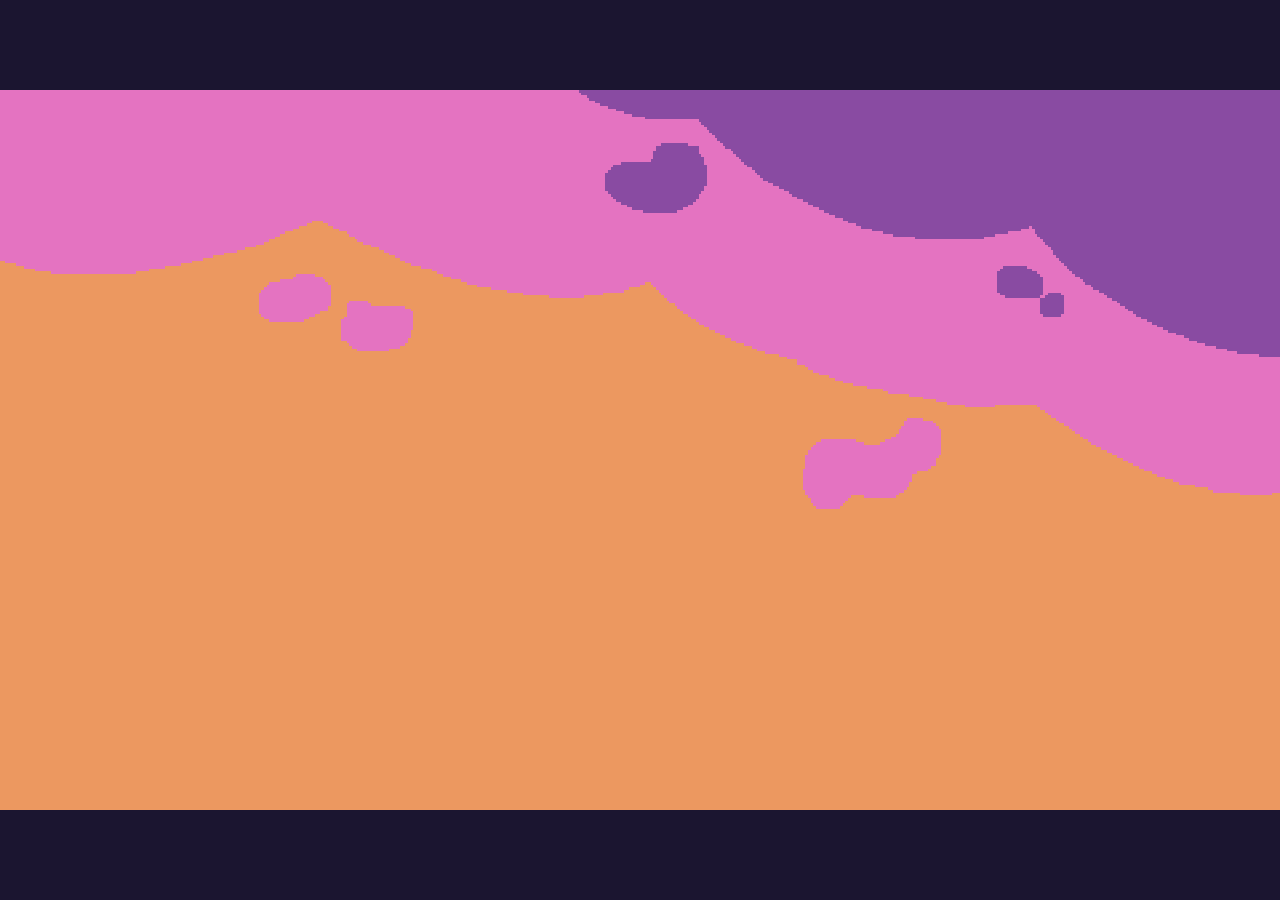
<file: index.html>
<!DOCTYPE html>
<html lang="en">
<head>
<meta charset="utf-8">
<title>B's Journal - Belinda Ortlepp</title>
<meta name="viewport" content="width=device-width,initial-scale=1,maximum-scale=1,user-scalable=no,viewport-fit=cover">
<link rel="icon" href="assets/logo-small.png">
<link rel="manifest" href="manifest.webmanifest">
<link rel="apple-touch-icon" href="apple-touch-icon.png">
<meta name="theme-color" content="#754289">
<meta name="mobile-web-app-capable" content="yes">
<meta name="apple-mobile-web-app-capable" content="yes">
<meta name="apple-mobile-web-app-status-bar-style" content="black-translucent">
<meta name="apple-mobile-web-app-title" content="B's Journal">
<link rel="stylesheet" href="style.css?v=11">
</head>
<body>
<div id="stage">
  <canvas id="c" width="480" height="270"></canvas>
  <canvas id="tc"></canvas>
  <div id="ui">
    <div id="dlg" class="box hidden"><img id="dicon" src="assets/dialogue-icon.png" alt=""><div id="dport" class="b"></div><div id="dname"></div><div id="dtext"></div><div id="dnext"></div></div>
    <div id="card" class="box hidden"></div>
    <div id="journal" class="hidden">
      <img id="jimg" src="assets/journal-new.png" alt="">
      <div id="jtabs"></div>
      <div id="pgL" class="pg"></div><div id="pgR" class="pg"></div>
      <div id="flip"></div>
      <button class="jarrow" id="jprev" style="left:68px">&lt;</button><button class="jarrow" id="jnext" style="left:396px">&gt;</button>
      <button class="jclose" id="jclose">X</button>
      <div id="jfoot"></div>
    </div>
    <div id="map" class="hidden"><img id="mapimg" src="assets/map.png" alt=""><div id="maphot"></div><button class="jclose" id="mapclose">X</button><div id="maphint">Click a place to travel there. Esc closes the map.</div></div>
    <div id="menu" class="box hidden"></div>
    <div id="help" class="box hidden"></div>
    <div id="toast" class="hidden"></div>
  </div>
</div>
<div id="tpad"><button class="tb" id="tpL" aria-label="Walk left">&lt;</button><button class="tb" id="tpR" aria-label="Walk right">&gt;</button><button class="tb" id="tpE" aria-label="Action">E</button><button class="tb tm" id="tpM">MENU</button></div>

<div id="rot"><div class="ph"></div>Please turn your phone sideways to play.</div>
<div id="pn"><div class="who"><img src="assets/cat-notice.png" alt="">Peanut</div><div>Mrrp. Hi! This website works best on a laptop or desktop with a keyboard. You can still explore on this device with the on-screen buttons. Have fun!</div><div id="pnfs"></div><button id="pnok">OK</button></div>
<script src="main.js?v=11"></script>
</body>
</html>
</file>
<file: style.css>
@font-face{font-family:'Pixelta';src:url(assets/fonts/Pixelta.ttf) format('truetype')}
@font-face{font-family:'InterB';src:url(assets/fonts/Inter-Medium-subset.woff) format('woff');font-weight:100 900}
html,body{margin:0;height:100%;background:#1b1530;overflow:hidden;font-family:'InterB','Helvetica Neue',Arial,sans-serif;font-weight:500}
.ctitle,#dname,.ph,.pe,.sec,.mi,.tl,.jtab,.hot span,#menu h2,#help h2,.jclose,.jarrow,.cskills .sk,.meta b,.it b,.pg .lnk b,#tpad .tb,.lnk b,#toast b{font-family:'Pixelta','InterB',sans-serif!important;font-weight:normal!important}
#stage{position:absolute;left:50%;top:50%;transform:translate(-50%,-50%)}
canvas{display:block;image-rendering:crisp-edges;image-rendering:pixelated}
#tc{position:absolute;left:0;top:0;pointer-events:none;image-rendering:auto}
#ui{position:absolute;left:0;top:0;width:480px;height:270px;transform-origin:0 0;pointer-events:none;color:#3a2a1a}
#ui>*{pointer-events:auto}
.hidden{display:none!important}
.box{position:absolute;background:#fbe9c8;border:5px solid #8e563b;box-sizing:border-box;box-shadow:0 0 0 2px #3a2a1a}
.dim{opacity:.6}
.tl{display:inline-block;margin:0;padding:0;border:0;background:none;font:inherit;font-size:11px;color:#3a2a1a;cursor:pointer}
.tl:hover{color:#d67bba;text-decoration:underline}
.mi{font-size:12px;line-height:14px;color:#3a2a1a;cursor:pointer;padding:2px 12px}
.mi:hover{color:#d67bba;text-decoration:underline}
/* dialogue */
#dlg{left:22px;right:22px;bottom:28px;height:74px;padding:8px 12px;font-size:7.5px;line-height:11px;border-image:url(assets/ui-dialogue.png) 8 fill / 8px stretch;cursor:pointer}
#dport{position:absolute;left:10px;top:9px;width:48px;height:48px;border:3px solid #8e563b;box-shadow:0 0 0 1px #3a2a1a,inset 0 0 0 1px #d8a066;background-color:#e7c9a0;background-repeat:no-repeat;image-rendering:pixelated;box-sizing:content-box}
#dport.b{background-image:url(assets/portrait-b.png);background-size:48px auto;background-position:center top}
#dport.p{background-image:url(assets/portrait-peanut.png);background-size:48px 44px;background-position:center}
#dtext{margin-left:58px}
#dname{position:absolute;top:-14px;left:10px;background:#d67bba;border:2px solid #754289;color:#2b1d12;padding:1px 8px;font-size:11px}
#dicon{position:absolute;right:8px;top:-16px;image-rendering:pixelated}
#dnext{position:absolute;right:12px;bottom:6px;width:0;height:0;border-left:4px solid transparent;border-right:4px solid transparent;border-top:5px solid #8e563b;animation:bl .8s steps(2) infinite}
@keyframes bl{50%{opacity:0}}
/* info card */
#card{left:44px;top:8px;right:44px;bottom:26px;padding:8px 12px;font-size:7.3px;line-height:11px;border-image:url(assets/ui-panel.png) 8 fill / 8px stretch}
.ctitle{font-size:15px;line-height:15px;color:#754289}
.csub{font-size:8px;opacity:.75;margin-bottom:6px}
.cmain{display:flex;gap:10px;height:164px;overflow:hidden}
.cleft{flex:none;width:186px;min-height:0;overflow-y:auto;overflow-x:hidden;scrollbar-width:thin;scrollbar-color:#754289 #e7c9a0}
.cskills{font-size:7px;line-height:10px;margin-top:4px}
.cskills b{color:#754289;font-weight:normal}
.cskills .sk{display:block;margin-bottom:1px}
.hero{width:180px;height:101px;background:#fff3dc;border:2px solid #8e563b;overflow:hidden;cursor:zoom-in;box-sizing:content-box}
.solo{display:flex;flex-direction:column;align-items:center;gap:8px;margin-top:2px}
.solo .hero{width:240px;height:135px}
.solo .jgo{color:#754289;font-size:9.5px;cursor:pointer;text-decoration:underline}
.hero.big{position:fixed;left:18px;top:6px;width:436px;height:245px;z-index:30;cursor:zoom-out;border-width:4px}
.hero img,.hero video{width:100%;height:100%;object-fit:cover;display:block;image-rendering:auto}
.xph{width:100%;height:100%;box-sizing:border-box;border:1px solid #3a2a1a;background:linear-gradient(to top right,transparent calc(50% - .7px),#754289 50%,transparent calc(50% + .7px)),linear-gradient(to bottom right,transparent calc(50% - .7px),#754289 50%,transparent calc(50% + .7px));position:relative}
.xph span{position:absolute;left:3px;top:2px;font-size:7px;color:#2b1d12;background:rgba(251,233,200,.85);padding:0 2px}
.ctext{flex:1;min-height:0;overflow-y:auto;padding-right:6px;font-size:6.3px;line-height:10px;scrollbar-width:thin;scrollbar-color:#754289 #e7c9a0}
.ctext::-webkit-scrollbar,.cleft::-webkit-scrollbar{width:5px}
.ctext::-webkit-scrollbar-track,.cleft::-webkit-scrollbar-track{background:#e7c9a0}
.ctext::-webkit-scrollbar-thumb,.cleft::-webkit-scrollbar-thumb{background:#754289}
.ctext p{margin:0 0 4px}
.meta{display:flex;flex-wrap:wrap;gap:1px 10px;margin-bottom:4px}
.meta b,.it b{color:#754289;font-weight:normal}
.bar{display:flex;align-items:center;gap:6px;margin:0 0 4px}
.bar span{width:84px}
.bar i{flex:1;height:7px;background:#e7c9a0;border:1px solid #8e563b;display:block}
.bar u{display:block;height:100%;background:#d67bba}
.it{margin:0 0 5px}
.cfoot{position:absolute;left:12px;right:12px;bottom:6px;display:flex;justify-content:flex-end;gap:16px}
.chint{position:absolute;left:12px;bottom:9px;font-size:8px;opacity:.7}
/* journal */
#journal{position:absolute;left:0;top:0;width:480px;height:270px;background:rgba(27,21,48,.82);perspective:900px}
#jimg{position:absolute;left:0;top:0;width:480px;height:270px;pointer-events:none;image-rendering:pixelated;image-rendering:crisp-edges;image-rendering:pixelated}
.jtab{position:absolute;left:45px;width:15px;margin:0;padding:0;border:0;background:transparent;color:#fbe9c8;font:inherit;font-size:7px;letter-spacing:.5px;writing-mode:vertical-rl;transform:rotate(180deg);cursor:pointer;text-align:center;line-height:15px}
.jtab:hover{color:#ec975e}
.jtab.on{color:#ffd28a;text-decoration:underline}
.pg{position:absolute;left:0;top:0;overflow:hidden;color:#3a2a1a;font-size:5.8px;line-height:10px}
.pe{font-size:8px;color:#754289;margin-bottom:2px}
.ph{font-size:11px;line-height:11px;margin-bottom:4px;color:#2b1d12}
.sec{color:#754289;font-weight:normal}
.pb{font-size:5.8px;line-height:10px}
.pb p{margin:0 0 4px}
.pt{font-size:6.8px;line-height:11px;padding-top:6px}
.pg a{color:#754289}
.pg .bar span{width:62px}
.pg .hero{width:139px;height:78px;margin:3px 0 5px;cursor:default}
.pg .lnk{display:flex;align-items:center;gap:6px;margin:0 0 5px;color:#3a2a1a;text-decoration:none;cursor:pointer}
.pg .lnk img{width:32px;height:32px;image-rendering:pixelated;flex:none}
.pg .lnk:hover b{color:#ec975e}
.pg .lnk b{font-weight:normal;color:#754289;display:block}
.pg .lnk small{display:block;font-size:6.5px;opacity:.75;word-break:break-all}
#flip{position:absolute;display:none;transform-style:preserve-3d;pointer-events:none}
.face{position:absolute;left:0;top:0;right:0;bottom:0;background:#edc39a;backface-visibility:hidden;-webkit-backface-visibility:hidden;box-shadow:inset 0 0 6px rgba(120,80,40,.35)}
.face.back{transform:rotateY(180deg)}
.ftxt{position:absolute;overflow:hidden;color:#3a2a1a;font-size:5.8px;line-height:10px}
.jarrow{position:absolute;bottom:20px;width:16px;height:14px;border:0;background:transparent;color:#754289;font:inherit;font-size:12px;line-height:14px;cursor:pointer;padding:0}
.jarrow:hover{color:#d67bba}
.jclose{position:absolute;right:6px;top:4px;width:16px;height:14px;border:0;background:transparent;color:#fbe9c8;font:inherit;font-size:11px;line-height:14px;cursor:pointer;padding:0}
.jclose:hover{color:#ec975e}
#jfoot,#maphint{font-family:"Pixelta","InterB",sans-serif!important;position:absolute;left:0;right:0;bottom:1px;text-align:center;font-size:8px;color:#fbe9c8;pointer-events:none}
/* map */
#map{position:absolute;left:0;top:0;width:480px;height:270px;background:rgba(27,21,48,.85)}
#mapimg{position:absolute;left:0;top:0;width:480px;height:270px;pointer-events:none;image-rendering:crisp-edges;image-rendering:pixelated}
.hot{position:absolute;border:0;background:transparent;padding:0;margin:0;cursor:pointer;font:inherit}
.hot:hover span{color:#d67bba;text-decoration:underline}
.hot span{position:absolute;left:50%;top:100%;transform:translateX(-50%);white-space:nowrap;font-size:10px;color:#8e563b;margin-top:1px}
.here{position:absolute;width:0;height:0;border-left:5px solid transparent;border-right:5px solid transparent;border-top:7px solid #d67bba;animation:bob .9s ease-in-out infinite}
@keyframes bob{50%{transform:translateY(-3px)}}
/* menu, help, toast */
#menu,#help{left:50%;top:50%;transform:translate(-50%,-50%);padding:8px 14px 10px;display:flex;flex-direction:column;gap:3px;align-items:center;font-size:11px}
#menu h2,#help h2{margin:0 0 3px;font-size:13px;font-weight:normal;color:#754289}
#help{width:340px;align-items:stretch;font-size:8px;line-height:12px;gap:4px}
#help p{margin:0}
#help b{color:#754289;font-weight:normal}
#help .tl{align-self:center;margin-top:3px}
#toast{position:absolute;top:26px;left:50%;transform:translateX(-50%);background:#3a2a1a;color:#fbe9c8;padding:4px 10px;font-size:8.5px;border:2px solid #d67bba;pointer-events:none;white-space:nowrap}

html,body{touch-action:none;-webkit-user-select:none;user-select:none;-webkit-touch-callout:none;-webkit-tap-highlight-color:transparent;overscroll-behavior:none}
.ctext,.cleft{touch-action:pan-y;-webkit-overflow-scrolling:touch}
#tpad{position:fixed;left:0;right:0;bottom:0;top:0;pointer-events:none;z-index:20}
#tpad .tb{position:absolute;pointer-events:auto;display:none;align-items:center;justify-content:center;width:64px;height:64px;border-radius:50%;background:rgba(251,233,200,.55);border:3px solid rgba(142,86,59,.9);color:#3a2a1a;font:inherit;font-size:22px;touch-action:none;-webkit-user-select:none;user-select:none;box-shadow:0 2px 0 rgba(0,0,0,.35)}
#tpad .tb:active,#tpad .tb.on{background:rgba(214,123,186,.85)}
#tpad .tm{width:auto;height:34px;border-radius:6px;font-size:13px;padding:0 12px}
#tpL{left:max(14px,env(safe-area-inset-left));bottom:max(18px,env(safe-area-inset-bottom))}
#tpR{left:calc(max(14px,env(safe-area-inset-left)) + 76px);bottom:max(18px,env(safe-area-inset-bottom))}
#tpE{right:max(18px,env(safe-area-inset-right));bottom:max(24px,env(safe-area-inset-bottom));width:72px;height:72px;font-size:26px}
#tpM{right:max(14px,env(safe-area-inset-right));top:max(10px,env(safe-area-inset-top))}
#rot{position:fixed;inset:0;z-index:60;background:#1b1530;color:#fbe9c8;display:none;flex-direction:column;align-items:center;justify-content:center;text-align:center;padding:24px;font-size:18px;line-height:1.4}
#rot .ph{width:34px;height:60px;border:4px solid #fbe9c8;border-radius:8px;box-sizing:border-box;animation:rt 2.4s ease-in-out infinite;margin-bottom:22px}
@keyframes rt{0%,25%{transform:rotate(0)}60%,100%{transform:rotate(-90deg)}}

#pn{position:fixed;z-index:50;left:50%;top:50%;transform:translate(-50%,-50%);width:min(88vw,430px);box-sizing:border-box;background:#fbe9c8;border:5px solid #8e563b;box-shadow:0 0 0 2px #3a2a1a;padding:12px 14px;color:#3a2a1a;font-size:14px;line-height:1.35;display:none}
#pn .who{display:flex;align-items:flex-end;gap:10px;margin-bottom:8px;color:#754289;font-size:15px}
#pn img{height:40px;image-rendering:pixelated}
#pn button{margin-top:10px;float:right;background:#d67bba;border:2px solid #754289;color:#2b1d12;font:inherit;font-size:14px;padding:4px 16px;cursor:pointer}
@media (max-height:420px){#pn{font-size:12px;padding:8px 12px}#pn img{height:30px}#tpad .tb{width:56px;height:56px}#tpR{left:calc(max(14px,env(safe-area-inset-left)) + 68px)}#tpE{width:62px;height:62px}}

#toast,#toast *{font-family:'Pixelta','InterB',sans-serif!important;font-weight:normal!important}

.meta b,.it b,.cskills .sk{font-size:1.2em}



#pnfs{margin-top:8px;font-size:.85em;line-height:1.3;color:#6b4a2c}#pnfs span{display:block;margin-top:4px}
#pn #pnfull{float:none;margin:0;background:#754289;color:#fbe9c8;border-color:#2b1d12}
html,body{height:100%;overscroll-behavior:none}

@media (orientation:portrait) and (pointer:coarse){#rot{display:flex}}
@media (orientation:portrait){html.touch #rot{display:flex}}
</file>
